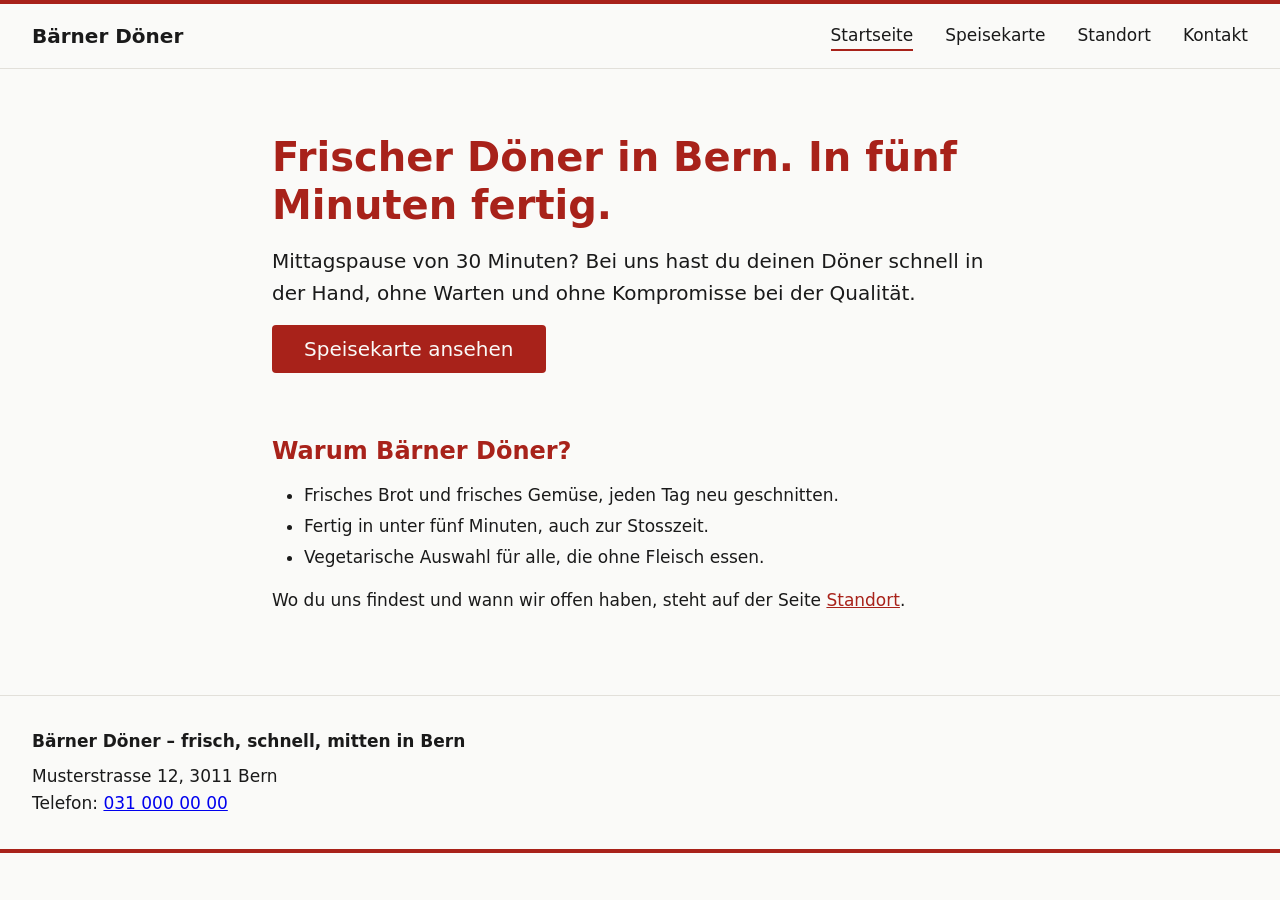
<file: index.html>
<!DOCTYPE html>
<html lang="de">
<head>
  <meta charset="utf-8">
  <meta name="viewport" content="width=device-width, initial-scale=1">
  <title>Startseite – Bärner Döner Bern</title>
  <meta name="description" content="Döner, Dürüm und Teller in Bern: frisch zubereitet, schnell am Tisch oder zum Mitnehmen.">
  <link rel="stylesheet" href="style.css">
</head>
<body>
  <header>
    <a class="logo" href="index.html">Bärner Döner</a>
    <nav aria-label="Hauptnavigation">
      <ul>
        <li><a href="index.html" aria-current="page">Startseite</a></li>
        <li><a href="speisekarte.html">Speisekarte</a></li>
        <li><a href="standort.html">Standort</a></li>
        <li><a href="kontakt.html">Kontakt</a></li>
      </ul>
    </nav>
  </header>
  <main>
    <section class="hero">
      <h1>Frischer Döner in Bern. In fünf Minuten fertig.</h1>
      <p>Mittagspause von 30 Minuten? Bei uns hast du deinen Döner schnell in der Hand, ohne Warten und ohne Kompromisse bei der Qualität.</p>
      <p><a class="button" href="speisekarte.html">Speisekarte ansehen</a></p>
    </section>
    <section>
      <h2>Warum Bärner Döner?</h2>
      <ul>
        <li>Frisches Brot und frisches Gemüse, jeden Tag neu geschnitten.</li>
        <li>Fertig in unter fünf Minuten, auch zur Stosszeit.</li>
        <li>Vegetarische Auswahl für alle, die ohne Fleisch essen.</li>
      </ul>
      <p>Wo du uns findest und wann wir offen haben, steht auf der Seite <a href="standort.html">Standort</a>.</p>
    </section>
  </main>
  <footer>
    <p>Bärner Döner – frisch, schnell, mitten in Bern</p>
    <address>
      Musterstrasse 12, 3011 Bern<br>
      Telefon: <a href="tel:+41310000000">031 000 00 00</a>
    </address>
  </footer>
</body>
</html>
</file>
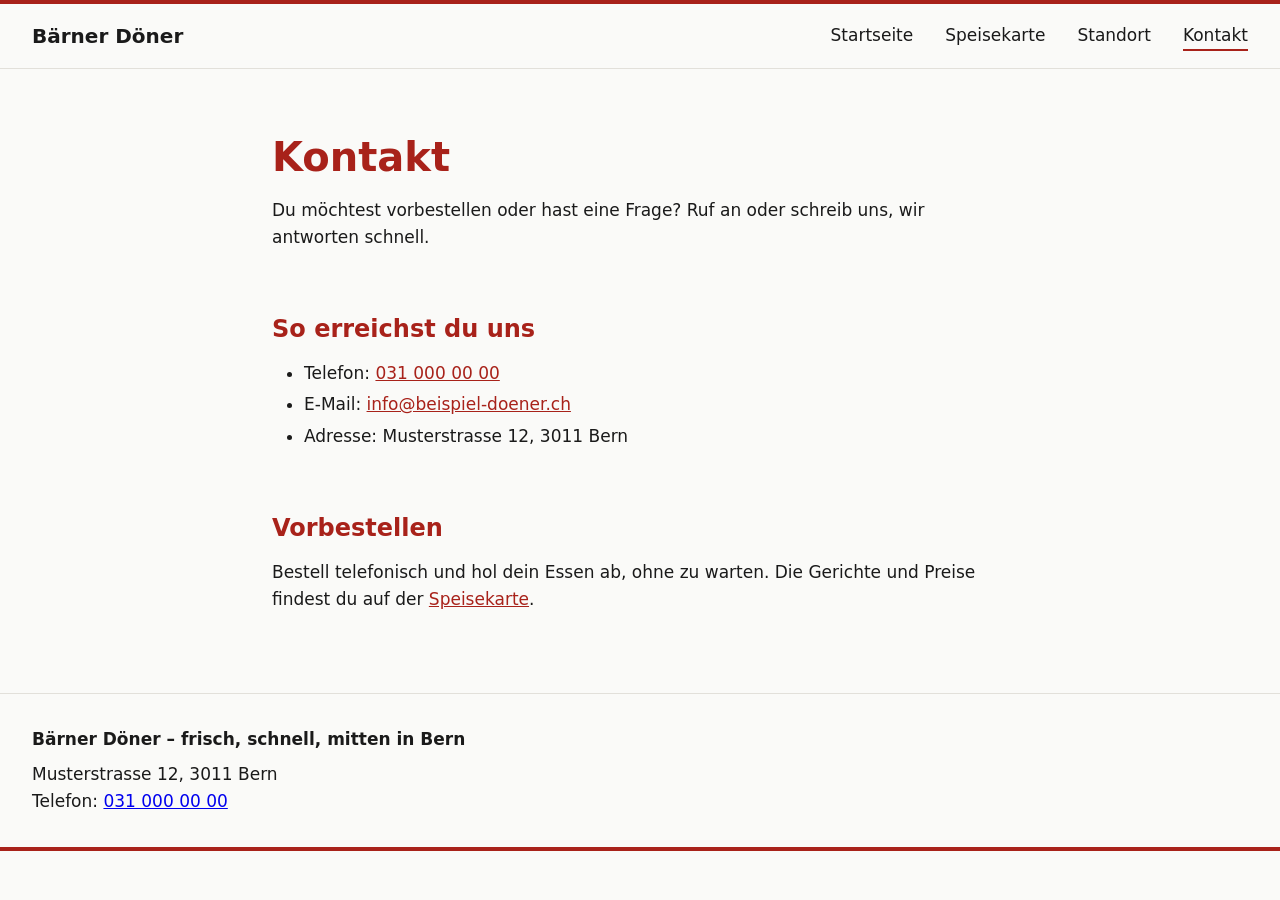
<file: kontakt.html>
<!DOCTYPE html>
<html lang="de">
<head>
  <meta charset="utf-8">
  <meta name="viewport" content="width=device-width, initial-scale=1">
  <title>Kontakt – Bärner Döner Bern</title>
  <meta name="description" content="Kontakt und Vorbestellung bei Bärner Döner in Bern.">
  <link rel="stylesheet" href="style.css">
</head>
<body>
  <header>
    <a class="logo" href="index.html">Bärner Döner</a>
    <nav aria-label="Hauptnavigation">
      <ul>
        <li><a href="index.html">Startseite</a></li>
        <li><a href="speisekarte.html">Speisekarte</a></li>
        <li><a href="standort.html">Standort</a></li>
        <li><a href="kontakt.html" aria-current="page">Kontakt</a></li>
      </ul>
    </nav>
  </header>
  <main>
    <h1>Kontakt</h1>
    <p>Du möchtest vorbestellen oder hast eine Frage? Ruf an oder schreib uns, wir antworten schnell.</p>
    <h2>So erreichst du uns</h2>
    <ul>
      <li>Telefon: <a href="tel:+41310000000">031 000 00 00</a></li>
      <li>E-Mail: <a href="mailto:info@beispiel-doener.ch">info@beispiel-doener.ch</a></li>
      <li>Adresse: Musterstrasse 12, 3011 Bern</li>
    </ul>
    <h2>Vorbestellen</h2>
    <p>Bestell telefonisch und hol dein Essen ab, ohne zu warten. Die Gerichte und Preise findest du auf der <a href="speisekarte.html">Speisekarte</a>.</p>
  </main>
  <footer>
    <p>Bärner Döner – frisch, schnell, mitten in Bern</p>
    <address>
      Musterstrasse 12, 3011 Bern<br>
      Telefon: <a href="tel:+41310000000">031 000 00 00</a>
    </address>
  </footer>
</body>
</html>
</file>
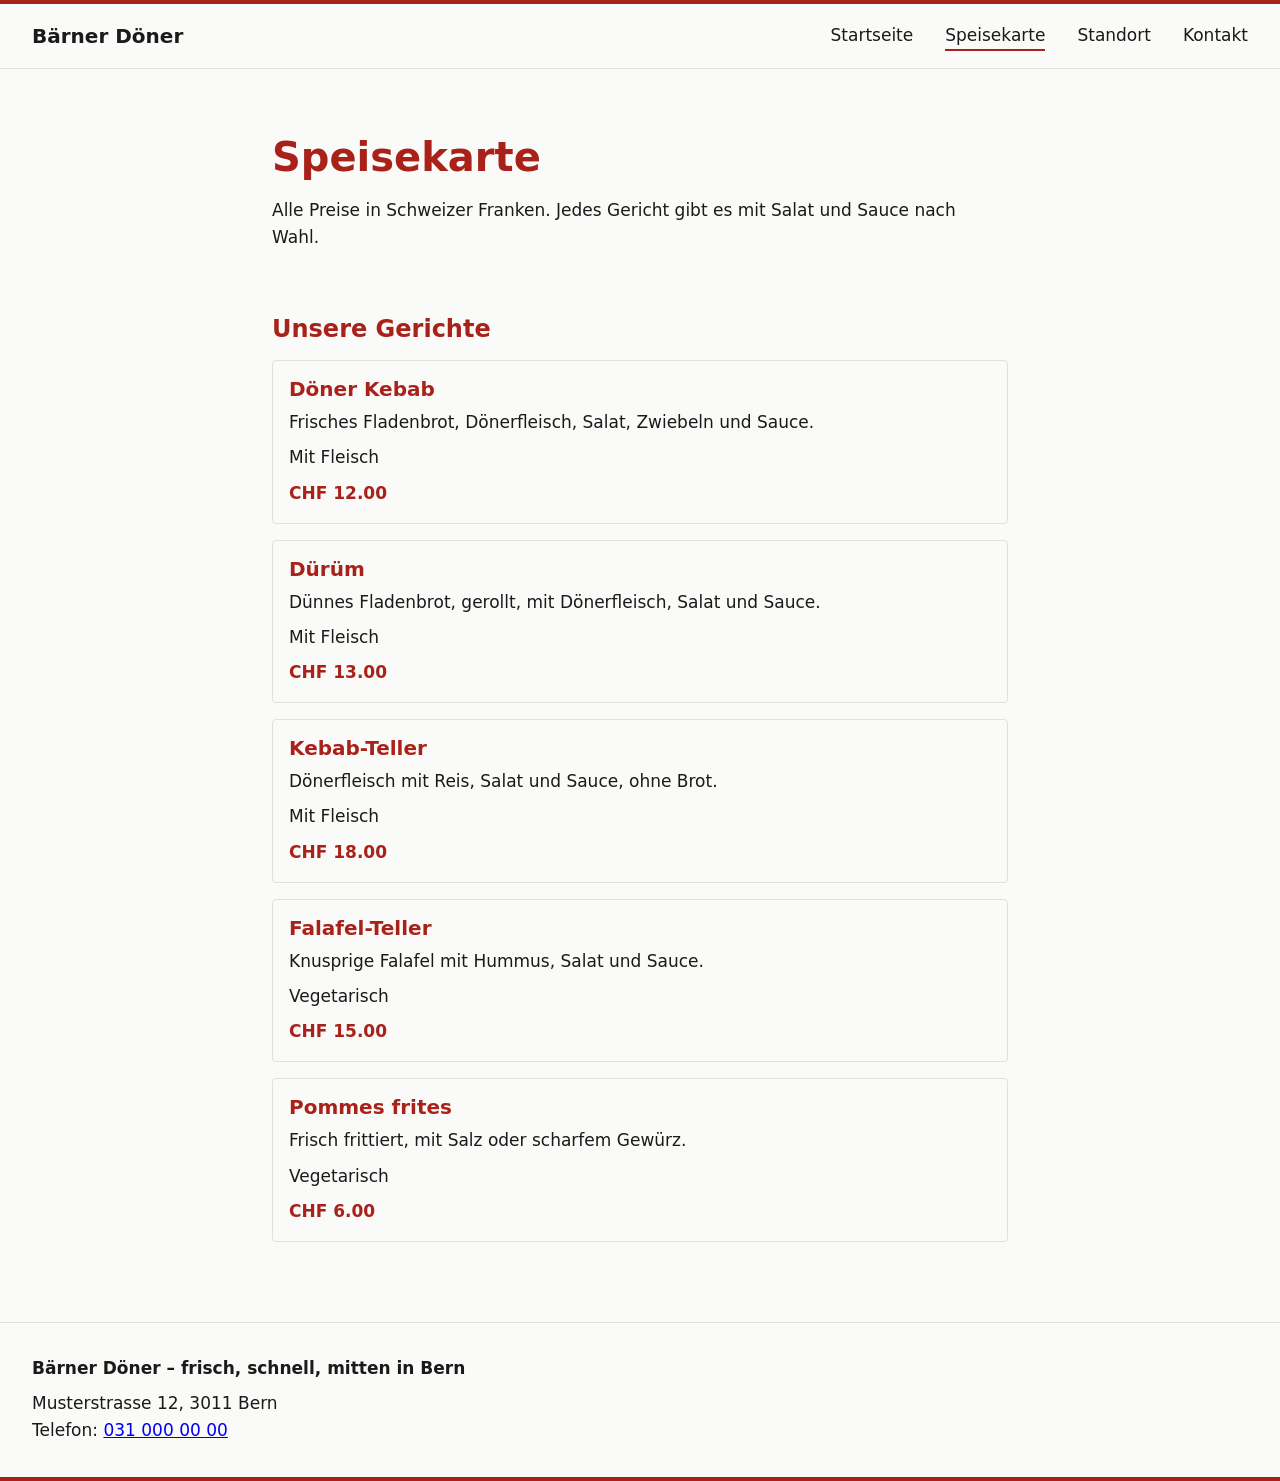
<file: speisekarte.html>
<!DOCTYPE html>
<html lang="de">
<head>
  <meta charset="utf-8">
  <meta name="viewport" content="width=device-width, initial-scale=1">
  <title>Speisekarte – Bärner Döner Bern</title>
  <meta name="description" content="Die Speisekarte von Bärner Döner in Bern mit Döner, Dürüm, Tellern und Pommes.">
  <link rel="stylesheet" href="style.css">
</head>
<body>
  <header>
    <a class="logo" href="index.html">Bärner Döner</a>
    <nav aria-label="Hauptnavigation">
      <ul>
        <li><a href="index.html">Startseite</a></li>
        <li><a href="speisekarte.html" aria-current="page">Speisekarte</a></li>
        <li><a href="standort.html">Standort</a></li>
        <li><a href="kontakt.html">Kontakt</a></li>
      </ul>
    </nav>
  </header>
  <main>
    <h1>Speisekarte</h1>
    <p>Alle Preise in Schweizer Franken. Jedes Gericht gibt es mit Salat und Sauce nach Wahl.</p>
    <h2>Unsere Gerichte</h2>
    <article class="gericht">
      <h3>Döner Kebab</h3>
      <p>Frisches Fladenbrot, Dönerfleisch, Salat, Zwiebeln und Sauce.</p>
      <p>Mit Fleisch</p>
      <p class="preis">CHF 12.00</p>
    </article>
    <article class="gericht">
      <h3>Dürüm</h3>
      <p>Dünnes Fladenbrot, gerollt, mit Dönerfleisch, Salat und Sauce.</p>
      <p>Mit Fleisch</p>
      <p class="preis">CHF 13.00</p>
    </article>
    <article class="gericht">
      <h3>Kebab-Teller</h3>
      <p>Dönerfleisch mit Reis, Salat und Sauce, ohne Brot.</p>
      <p>Mit Fleisch</p>
      <p class="preis">CHF 18.00</p>
    </article>
    <article class="gericht">
      <h3>Falafel-Teller</h3>
      <p>Knusprige Falafel mit Hummus, Salat und Sauce.</p>
      <p>Vegetarisch</p>
      <p class="preis">CHF 15.00</p>
    </article>
    <article class="gericht">
      <h3>Pommes frites</h3>
      <p>Frisch frittiert, mit Salz oder scharfem Gewürz.</p>
      <p>Vegetarisch</p>
      <p class="preis">CHF 6.00</p>
    </article>
  </main>
  <footer>
    <p>Bärner Döner – frisch, schnell, mitten in Bern</p>
    <address>
      Musterstrasse 12, 3011 Bern<br>
      Telefon: <a href="tel:+41310000000">031 000 00 00</a>
    </address>
  </footer>
</body>
</html>
</file>
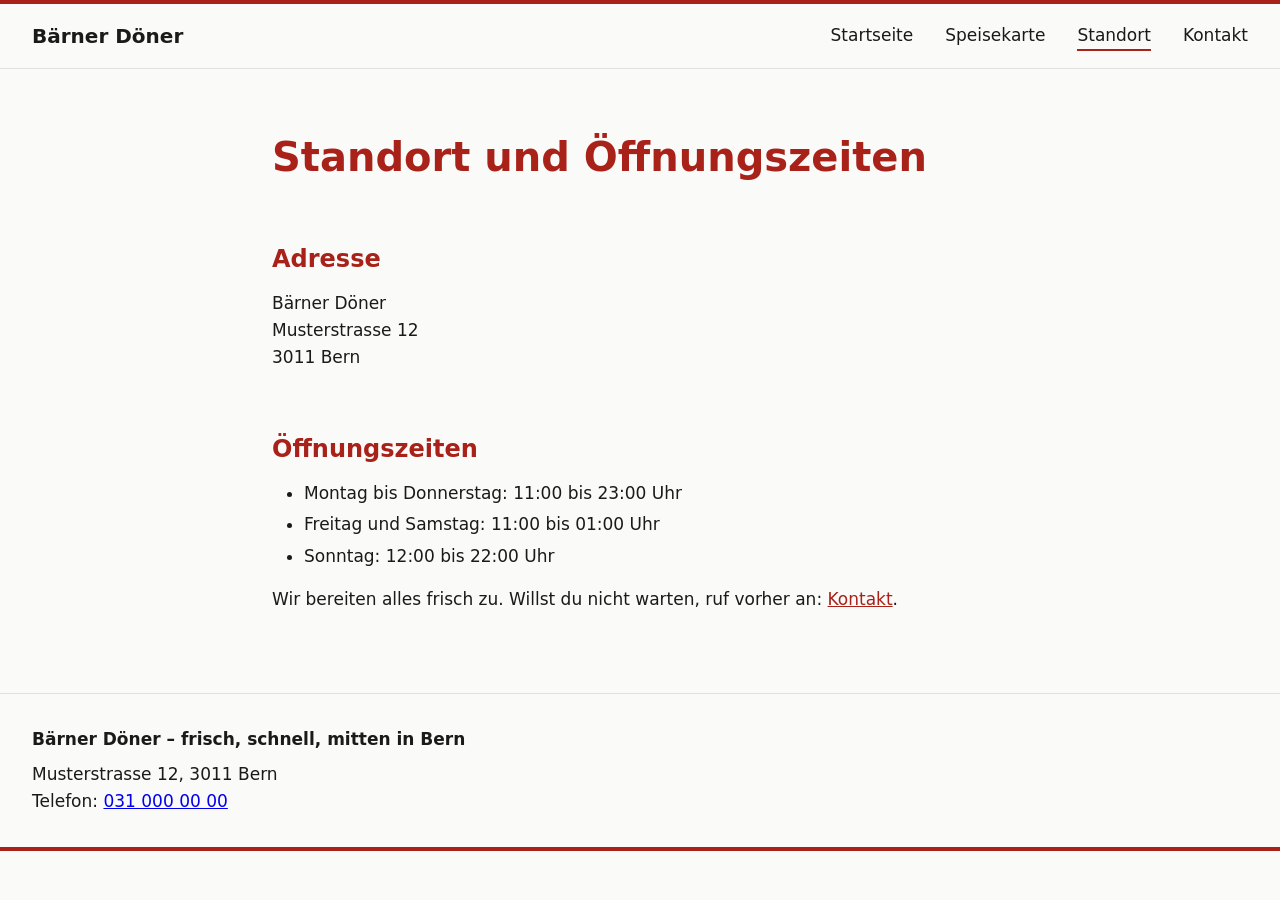
<file: standort.html>
<!DOCTYPE html>
<html lang="de">
<head>
  <meta charset="utf-8">
  <meta name="viewport" content="width=device-width, initial-scale=1">
  <title>Standort – Bärner Döner Bern</title>
  <meta name="description" content="Adresse, Anfahrt und Öffnungszeiten von Bärner Döner in Bern.">
  <link rel="stylesheet" href="style.css">
</head>
<body>
  <header>
    <a class="logo" href="index.html">Bärner Döner</a>
    <nav aria-label="Hauptnavigation">
      <ul>
        <li><a href="index.html">Startseite</a></li>
        <li><a href="speisekarte.html">Speisekarte</a></li>
        <li><a href="standort.html" aria-current="page">Standort</a></li>
        <li><a href="kontakt.html">Kontakt</a></li>
      </ul>
    </nav>
  </header>
  <main>
    <h1>Standort und Öffnungszeiten</h1>
    <h2>Adresse</h2>
    <p>Bärner Döner<br>Musterstrasse 12<br>3011 Bern</p>
    <h2>Öffnungszeiten</h2>
    <ul>
      <li>Montag bis Donnerstag: 11:00 bis 23:00 Uhr</li>
      <li>Freitag und Samstag: 11:00 bis 01:00 Uhr</li>
      <li>Sonntag: 12:00 bis 22:00 Uhr</li>
    </ul>
    <p>Wir bereiten alles frisch zu. Willst du nicht warten, ruf vorher an: <a href="kontakt.html">Kontakt</a>.</p>
  </main>
  <footer>
    <p>Bärner Döner – frisch, schnell, mitten in Bern</p>
    <address>
      Musterstrasse 12, 3011 Bern<br>
      Telefon: <a href="tel:+41310000000">031 000 00 00</a>
    </address>
  </footer>
</body>
</html>
</file>
<file: style.css>
/*
  FARBKONZEPT - Baerner Doener
  1. Hauptfarbe:   Chili-Rot    #A8221A  (Ueberschriften, Links, Buttons)
  2. Hintergrund:  Weiss        #FAFAF8  (Seitenhintergrund)
  3. Textfarbe:    Schwarz      #1A1A1A  (Fliesstext)
  4. Linienfarbe:  Hellgrau     #E2E0DA  (Rahmen, Trennlinien)

  Kontrast (Ziel > 4.5 zu 1):
  Text #1A1A1A auf #FAFAF8      ca. 17 zu 1
  Rot #A8221A auf #FAFAF8       ca. 7 zu 1
  Weiss #FAFAF8 auf #A8221A     ca. 7 zu 1

  Abstaende: nur 4, 8, 16, 32, 64 Pixel.
*/

*,
*::before,
*::after { box-sizing: border-box; }

body {
  margin: 0;
  font-family: system-ui, "Segoe UI", Helvetica, Arial, sans-serif;
  font-size: 1.0625rem;
  line-height: 1.6;
  color: #1A1A1A;
  background: #FAFAF8;
}

/* Ueberschriften */
h1, h2, h3 { color: #A8221A; line-height: 1.2; }
h1 { font-size: 2.5rem; margin: 0 0 16px 0; }
h2 { font-size: 1.5rem; margin: 64px 0 16px 0; }
h3 { font-size: 1.25rem; margin: 0 0 8px 0; }

p { margin: 0 0 16px 0; }

/* Header und Footer */
header {
  display: flex;
  flex-wrap: wrap;
  align-items: center;
  justify-content: space-between;
  gap: 16px;
  padding: 16px 32px;
  border-top: 4px solid #A8221A;
  border-bottom: 1px solid #E2E0DA;
}
footer {
  padding: 32px;
  border-top: 1px solid #E2E0DA;
  border-bottom: 4px solid #A8221A;
}
footer p { margin: 0 0 8px 0; font-weight: bold; }
footer address { font-style: normal; }

.logo {
  color: #1A1A1A;
  font-size: 1.25rem;
  font-weight: bold;
  text-decoration: none;
}

/* Navigation: ohne Unterstreichung, anders als Links im Text */
nav ul {
  list-style: none;
  margin: 0;
  padding: 0;
  display: flex;
  flex-wrap: wrap;
  gap: 32px;
}
nav a {
  color: #1A1A1A;
  text-decoration: none;
  padding: 4px 0;
  border-bottom: 2px solid transparent;
}
nav a:hover,
nav a[aria-current="page"] { border-bottom-color: #A8221A; }

/* Inhalt */
main {
  max-width: 48rem;
  margin: 0 auto;
  padding: 64px 16px;
}
main a { color: #A8221A; }

.hero { margin-bottom: 64px; }
.hero p { font-size: 1.25rem; }

.button {
  display: inline-block;
  padding: 8px 32px;
  background: #A8221A;
  border-radius: 4px;
}
main a.button { color: #FAFAF8; text-decoration: none; }
main a.button:hover { background: #1A1A1A; }

/* Datenobjekt Gericht: Eintraege der Speisekarte */
.gericht {
  padding: 16px;
  border: 1px solid #E2E0DA;
  border-radius: 4px;
  margin-bottom: 16px;
}
.gericht p { margin: 0 0 8px 0; }
.gericht .preis { margin: 0; font-weight: bold; color: #A8221A; }

/* Listen */
main ul { padding-left: 32px; margin: 0 0 16px 0; }
main li { margin-bottom: 4px; }
</file>
